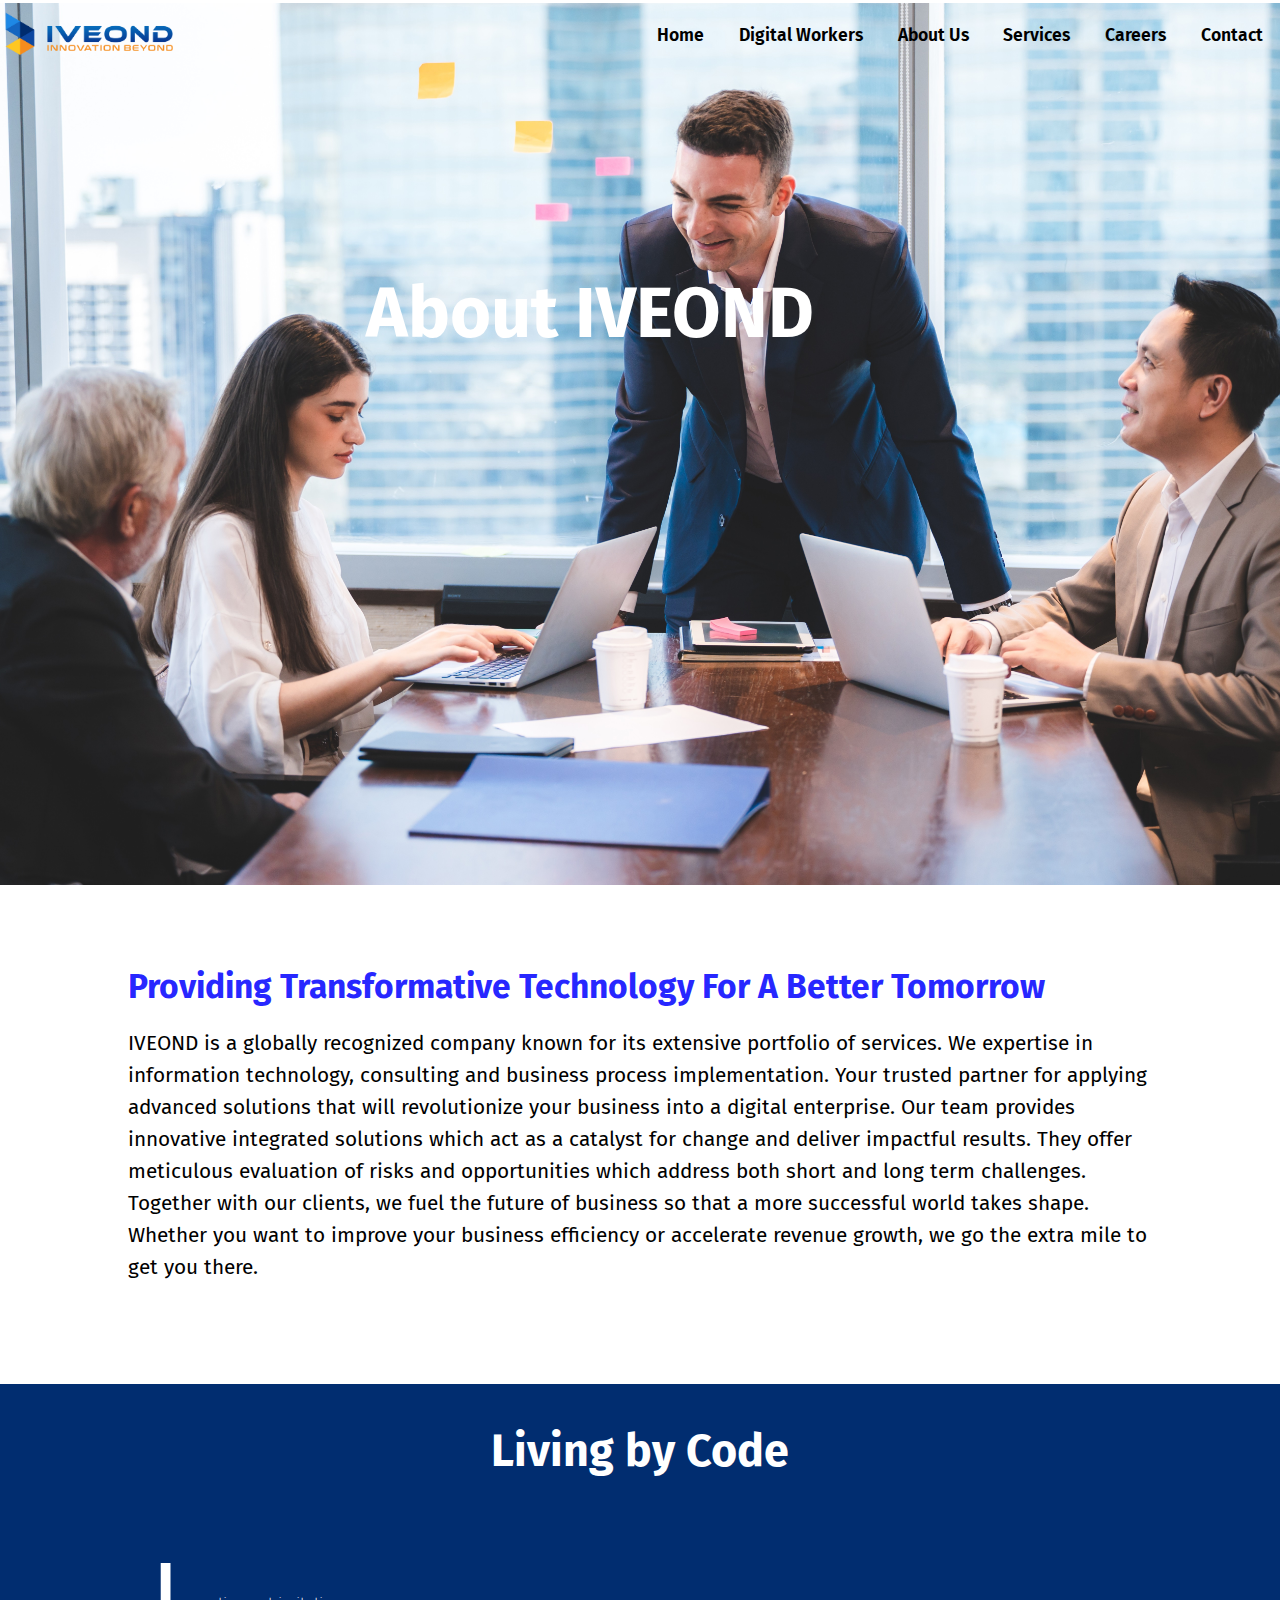
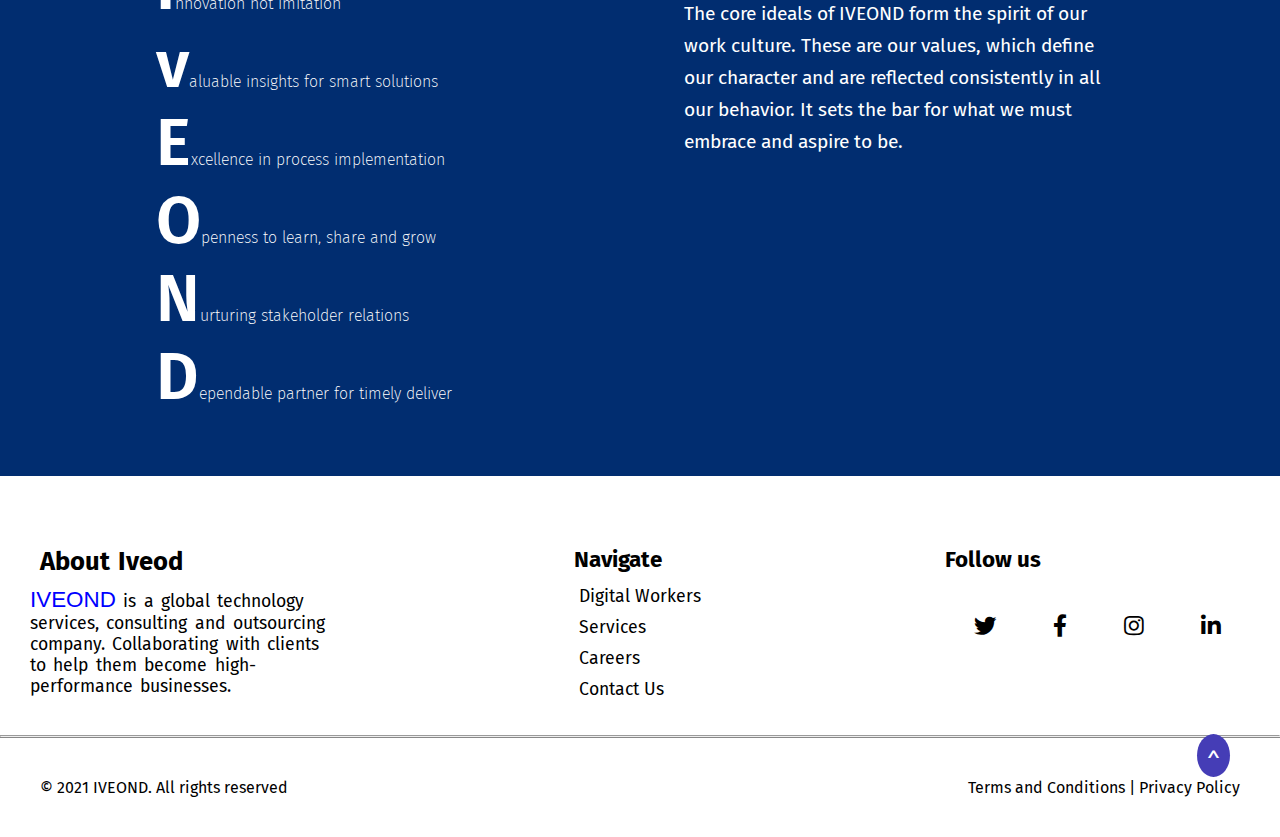
<file: about.html>
<!DOCTYPE html>
<html>
    <head>
        <meta charset="utf-8">
        <meta name="viewport" content="width=device-width, initial-scale=1.0">
        <link rel="stylesheet" href="https://use.fontawesome.com/releases/v5.13.0/css/all.css"/>
        <link rel="stylesheet" href="style.css">    
    </head>
    <body>
        <header>
            <a><img src="Images/IVEOND-Logo.png" alt="logo" width="180px" height="50px"></a>            <a href="#" class="menu" onclick="openMenu()"><i class="fas fa-bars"></i></a>
            <nav class="navbar">
                <ul class="navbar-nav">
                    <li><a href="index.html">home</a></li>
                    <li class="dropdown"><a href="digitalWorkers.html" class="dropdownBtn">digital workers</a>
                    <ul class="dropdownMenu">
                        <li><a href="digitalWorkers.html">what are digital workers</a></li>
                        <li><a href="digitalWorkers.html">Rpa</a></li>
                        <li><a href="digitalWorkers.html">natural language processing</a></li>
                        <li><a href="digitalWorkers.html">chatbots</a></li>
                        <li><a href="digitalWorkers.html">process mining</a></li>
                    </ul>
                    </li>
                    <li><a href="about.html">about us</a></li>
                    <li class="dropdown"><a href="services.html" class="dropdownBtn">services</a>
                    <ul class="dropdownMenu">
                        <li><a href="services.html">new age technologies</a></li>
                        <li><a href="services.html">security services</a></li>
                        <li><a href="services.html">application development</a></li>
                        <li><a href="services.html">infrastructure services</a></li>
                        <li><a href="services.html">managed services</a></li>
                    </ul>
                </li>
                    <li><a href="careers.html">careers</a></li>
                    <li><a href="contact.html">contact</a></li>
                </ul>
            </nav>
        </header>
        <main>
            <div>
                <div class="contactmain">
                    <h2 class="contactHeading" style="text-transform: capitalize;color: white;font-size: 4.4rem;">about IVEOND</h2>
                    <div class="bg bgAbout"></div>>
                </div>
                    <div class="aboutContent">
                        <h4>Providing transformative technology for a better tomorrow</h4>
                        <p><span>IVEOND</span> is a globally recognized company known for its extensive portfolio of services. We expertise in information technology, consulting and business process implementation. Your trusted partner for applying advanced solutions that will revolutionize your business into a digital enterprise.

                            Our team provides innovative integrated solutions which act as a catalyst for change and deliver impactful results. They offer meticulous evaluation of risks and opportunities which address both short and long term challenges. Together with our clients, we fuel the future of business so that a more successful world takes shape.
                            
                            Whether you want to improve your business efficiency or accelerate revenue growth, we go the extra mile to get you there.</p>
                    </div>
                    <div class="livingByCode">
                        <h4 style="color: white;text-align: center; font-size: 2.8rem;">Living by Code</h4>
                        <div class="ideals">
                            <p>The core ideals of IVEOND form the spirit of our work culture. These are our values, which define our character and are reflected consistently in all our behavior. It sets the bar for what we must embrace and aspire to be.</p>
                            <div class="textCode">
                                <h5><span class="bigText">I</span>nnovation not imitation</h5>
                                <h5><span class="bigText">v</span>aluable insights for smart solutions</h5>
                                <h5><span class="bigText">E</span>xcellence in process implementation</h5>
                                <h5><span class="bigText">O</span>penness to learn, share and grow</h5>
                                <h5><span class="bigText">N</span>urturing stakeholder relations</h5>
                                <h5><span class="bigText">D</span>ependable partner for timely deliver</h5>
                            </div>
                        </div>
                    </div>
                </div>
        </main>
        <footer>
            <div id="iveondFooter">
            <div class="iveond-content">
                    <h4>about iveod</h4>
                    <p><span class="innovation">IVEOND</span> is a global technology services, consulting and outsourcing company. Collaborating with clients to help them become high-performance businesses.</p>
            </div>
            <div class="navigate">
                <h4>Navigate</h4>
                <div class="navigate-links">
                <a href="digitalWorkers.html">digital workers</a>
                <a href="services.html">services</a>
                <a href="careers.html">careers</a>
                <a href="contact.html">contact us</a>
                </div>
            </div>
                <div class="social">
                    <h4>Follow us</h4>
                    <div class="socialLinks">
                <a href="#"><span class="links"><i class="fab fa-twitter"></span></i></a>
                <a href="#"><span class="links"><i class="fab fa-facebook-f"></i></span></i></a>
                <a href="#"><span class="links"><i class="fab fa-instagram"></i></span></a>
                <a href="#"><span class="links"><i class="fab fa-linkedin-in"></i></span></a>
                </div>
            </div>
            </div>
            <hr>
            <div class="footerEnd">
                <!-- <p>Designed and Curated by <a href="#">Syed</a></p> -->
                <p>&copy; 2021 IVEOND. All rights reserved</p>
                <div class="termsPrivacy">
                    <a href="#">Terms and Conditions</a> |
                    <a href="#">Privacy Policy</a>
                </div>
            </div>
            <a href="#home" class="navigateArrow">^</a>
        </footer>
        <div id="sideMenu" class="sideNavbar">
            <a href="#" class="sideMenuBtn" onclick="closeMenu()">&times;</a>
            <a href="index.html">home</a>
            <a href="#">digital workers</a>
            <a href="about.html">about us</a>
            <a href="services.html">services</a>
            <a href="careers.html">careers</a>
            <a href="contact.html">contact</a>
        </div>
        <script src="script.js"></script>
    </body>
</html>
</file>
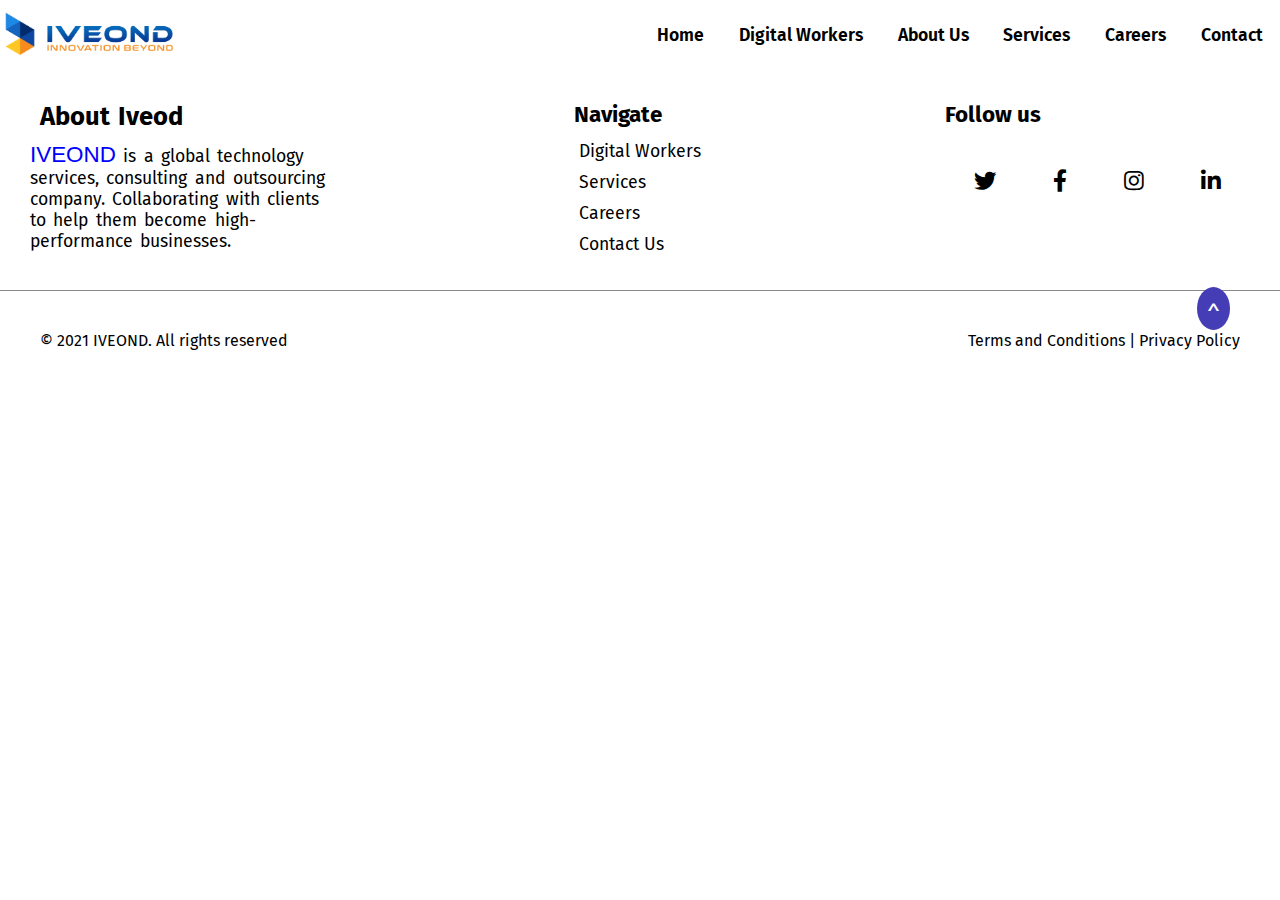
<file: services.html>
<!DOCTYPE html>
<html>
    <head>
        <meta charset="utf-8">
        <meta name="viewport" content="width=device-width, initial-scale=1.0">
        <link rel="stylesheet" href="https://use.fontawesome.com/releases/v5.13.0/css/all.css"/>
        <link rel="stylesheet" href="style.css">    
    </head>
    <body>
        <header>
            <a><img src="Images/IVEOND-Logo.png" alt="logo" width="180px" height="50px"></a>            <a href="#" class="menu" onclick="openMenu()"><i class="fas fa-bars"></i></a>
            <nav class="navbar">
                <ul class="navbar-nav">
                    <li><a href="index.html">home</a></li>
                    <li class="dropdown"><a href="#" class="dropdownBtn">digital workers</a>
                    <ul class="dropdownMenu">
                        <li><a href="digitalWorkers.html">what are digital workers</a></li>
                        <li><a href="digitalWorkers.html">Rpa</a></li>
                        <li><a href="digitalWorkers.html">natural language processing</a></li>
                        <li><a href="digitalWorkers.html">chatbots</a></li>
                        <li><a href="digitalWorkers.html">process mining</a></li>
                    </ul>
                    </li>
                    <li><a href="about.html">about us</a></li>
                    <li class="dropdown"><a href="services.html" class="dropdownBtn">services</a>
                    <ul class="dropdownMenu">
                        <li><a href="services.html">new age technologies</a></li>
                        <li><a href="services.html">security services</a></li>
                        <li><a href="services.html">application development</a></li>
                        <li><a href="services.html">infrastructure services</a></li>
                        <li><a href="services.html">managed services</a></li>
                    </ul>
                </li>
                    <li><a href="careers.html">careers</a></li>
                    <li><a href="contact.html">contact</a></li>
                </ul>
            </nav>
        </header>
        <footer>
            <div id="iveondFooter">
            <div class="iveond-content">
                    <h4>about iveod</h4>
                    <p><span class="innovation">IVEOND</span> is a global technology services, consulting and outsourcing company. Collaborating with clients to help them become high-performance businesses.</p>
            </div>
            <div class="navigate">
                <h4>Navigate</h4>
                <div class="navigate-links">
                <a href="#">digital workers</a>
                <a href="#">services</a>
                <a href="#">careers</a>
                <a href="#">contact us</a>
                </div>
            </div>
                <div class="social">
                    <h4>Follow us</h4>
                    <div class="socialLinks">
                <a href="#"><span class="links"><i class="fab fa-twitter"></span></i></a>
                <a href="#"><span class="links"><i class="fab fa-facebook-f"></i></span></i></a>
                <a href="#"><span class="links"><i class="fab fa-instagram"></i></span></a>
                <a href="#"><span class="links"><i class="fab fa-linkedin-in"></i></span></a>
                </div>
            </div>
            </div>
            <div class="footerEnd">
                <!-- <p>Designed and Curated by <a href="#">Syed</a></p> -->
                <p>&copy; 2021 IVEOND. All rights reserved</p>
                <div class="termsPrivacy">
                    <a href="#">Terms and Conditions</a> |
                    <a href="#">Privacy Policy</a>
                </div>
            </div>
            <a href="#home" class="navigateArrow">^</a>
        </footer>
        <div id="sideMenu" class="sideNavbar">
            <a href="#" class="sideMenuBtn" onclick="closeMenu()">&times;</a>
            <a href="index.html">home</a>
            <a href="#">digital workers</a>
            <a href="about.html">about us</a>
            <a href="services.html">services</a>
            <a href="careers.html">careers</a>
            <a href="contact.html">contact</a>
        </div>
        <script src="script.js"></script>
    </body>
</html>
</file>
<file: style.css>
@import url('https://fonts.googleapis.com/css2?family=Fira+Sans:ital,wght@0,400;0,500;0,600;0,700;1,500;1,600;1,800&display=swap');

:root{
    --colorHover:darkslateblue;
    --background-color:#012D70;
}
body,html{
    overflow-x: hidden;
}
*{
    box-sizing: border-box;
    padding: 0px;
    margin: 0px;
    font-family: 'Fira Sans', sans-serif;
}
/*************************    Header-Section   **********************/
header{
    position: relative;
    max-width: 100%;
    display: flex;
    justify-content: space-between;
    align-items: center;
    z-index:2000;
}
/*////////    Navbar    //////////*/
.navbar{
    width: 50%;
}
.navbar-nav{
    position: relative;
    display:flex;
    justify-content: space-around;
    align-items: center;
    padding:15px 0px;
}
.navbar-nav li{
    list-style: none;
}
.navbar-nav li a{
    display: block;
    text-decoration: none;
    text-transform: capitalize;
    color: black;
    font-weight: 510;
    font-size: 1.1rem;
    padding:10px;
}
.navbar-nav li a:hover{
    color:var(--colorHover);
}
/** Dropdown **/
.dropdownMenu{
    position: absolute;
    background-color:rgba(133, 109, 238, 0.822);
    display: none;
    max-width: 14rem;
    z-index: 1;
}
.dropdownMenu li a{
    display: block;
    padding:10px;
    font-size: 1.0rem;
}
.dropdownMenu li a:hover{
    background-color: var(--colorHover);
    color: white;
    /* display: block; */
}
.dropdown:hover .dropdownMenu{
    display: block;
}
.dropdown:hover .dropdownBtn{
    color: var(--colorHover);
}
/**** SideNavbar ****/
.sideNavbar{
    position: absolute;
    right:0px;
    top:0px;
    background-color: #222;
    opacity: 0.7;
    width: 0px;
    height:100vh;
    z-index:1000;
    padding-top: 100px;
    text-align: center;
    transition: 0.8s;
    /* display: none; */
}
.sideNavbar a{
    overflow-x: hidden;
    display: block;
    text-transform: capitalize;
    text-decoration: none;
    color: white;
    margin-top:20px;
    font-size: 1.2rem;
    transition: 0.8s;
}
.sideNavbar a:hover{
    color: blue;
}
.sideMenuBtn{
    display: block;
    position:absolute;
    top:40px;
    left:10px;
    font-size: 3.4rem;
}
.menu{
    font-size: 1.5rem;
    filter: grayscale(100%);
    display: none;
}
/*//////// Header-Ended /////////*/
/*              main-section          */
.home{
    position: relative;
    width: 100vw;
}
.homemain{
    position: relative;
    width: 100vw; 
     height: 100vh;
}
.homeVideo{
    position: absolute;
    bottom:0px;
    left: 0px;
    width: 100%;
    max-width: 85rem;
    height: 50rem;
    opacity: 0.7;
}
.homemain h2{
    position: relative;
    z-index: 200;
    color: black;
    font-size: 4.3rem;
    max-width: 60rem;
    text-align: center;
    display: block;
    margin:0px auto;
    top:150px;
    text-transform: capitalize;
}
.home-aboutUs{
    padding:80px 10px;
}
.home-content{
    display: flex;
    justify-content: space-around;
    align-items: center;
    width: 100%;
    font-size: 1.5rem;
    text-transform: capitalize;
    margin-bottom:3rem;
} 
.homeCard{
    display: block;
    width: 20%;
    background-color: var(--background-color);
    color: white;
    padding:1.3rem;
    box-shadow: 0px 0px 20px 0px rgba(0, 0, 255, 0.387);
}
.home-content p:nth-child(2){
    display: block;
    width: 65%;
    line-height: 2.2rem;
} 
.button{
    /* display: block; */
    width: 100%;
    margin-left:900px;
    text-align: center;
    text-transform: capitalize;
    text-decoration: none;
    background-color: rgba(255, 157, 0, 0.856);
    color: white;
    font-size: 1.2rem;
    padding:1.1rem;
    /* border-bottom-right-radius: 20%; */
    border-top-left-radius: 20%;
}
.button:hover{
    box-shadow: 0px 0px 25px 0px rgba(170, 164, 157, 0.856);
}
.homeServices{
    background-color: var(--background-color);
    color: white;
    padding:2rem;
}
.careers{
    position: relative;
    top:0px;
    left: 0px;
    width: 100vw;
    height: auto;
    overflow-x: hidden;
    border: 2px soid greenyellow;
}
.bg{
    position: absolute;
    /* top:0px; */
    left:0px;
    width: 100%;
    max-width: 1410px;
    height: 98%;
    background-position: center;
    background-repeat: no-repeat;
    background-size: cover;
    z-index:5;
}
.bgAbout{
    bottom:86px;
    background-image: url('Images/about.jpg');
}
.careers{
    position: relative;
    /* top:0px;
    left:0px; */
    z-index: 100;
    width: 100vw;
}
.careers-mainHead{
    height: 100vh;
    display: flex;
    flex-direction: column;
    justify-content: center;
    align-items: center;
}
.careers-mainHead p{
        font-size: 1.2rem;
        margin-bottom: 1.2rem;
    }
.careers-mainHead h2{
    font-size: 4.1rem;
    text-transform: capitalize;
}
.animatedText{
    letter-spacing: 1.2px;
    margin:10px;
    padding:0px;
    background:url('Images/animatedTxt.jpg');
    background-repeat: no-repeat;
    background-size: cover;
    background-clip: text;
    -webkit-background-clip: text;
    color:transparent;
    animation-name:move;
    animation-iteration-count:infinite;
    animation-duration: 2s;
    animation-timing-function:linear;
}
@keyframes move{
    0%{
        background-position:100% 50%;
      }
      100%{
            background-position:100% 30%;
      }
}
.aboutCareers{
    position: relative;
    width: 100%;
    margin-bottom: 5rem;
}
.aboutCareers img{
    position: relative;
    width: 100%;
    height:auto;
    z-index:2;
}
.career-content{
    position: absolute;
    bottom: 150px;
    left:100px;
    max-width: 1150px;
    padding:50px 50px;
    font-size: 1.4rem;
    background-color: var(--background-color);
    color: white;
    z-index: 20;
    opacity: 0.7;
}
.career-content h4{
    display: block;
    font-size: 2.8rem;
    margin-bottom: 40px;
    text-align: center;
}
.career-content p{
    margin-bottom: 20px;
}
.openings{
    width: 100%;
    margin-top:20px;
    padding:40px;
    background-color: var(--background-color);
    color: white;
}
.openings h4{
    text-align: center;
    text-transform: capitalize;
    font-size: 2.8rem;
}
.cards{
    margin-top:50px;
    display: grid;
    grid-template-columns: repeat(2,1fr);
    grid-gap: 2.2rem;
    width: 100%;
    padding-left:10.5rem;
    padding-bottom: 5rem;
}
.card{
    border:2px solid white;
    border-left:8px solid white;
    padding:1.2rem 0.5rem;
    width:65%;
    letter-spacing: 0.05rem;
}
.card:hover{
    cursor: pointer;
    box-shadow: 0px 0px 20px 0px rgba(197, 164, 164, 0.4) ;
}
.card h5{
    font-size: 1.2rem;
    margin-bottom:0.8rem;
}
.card h6{
    font-size: 0.9rem;
    text-transform: capitalize;
    color:#aaa;
}
.card h6 span{
    margin-right: 0.4rem;
}
.join{
    display: flex;
    justify-content: space-around;
    align-items: center;
    padding:1.2rem;
    width:100%;
}
.join img{
    width: 50%;
}
.join-content{
    font-size:1.4rem;
    width:45%;
    padding:1.2rem;
}
.join-content h4{
    font-size: 2.4rem;
    margin-top:-2rem;
    margin-bottom:1.4rem;
    text-align: center;
}
.contactmain{
    position: relative;
    height: 100vh;
}
.contactmain img{
    position: absolute;
    bottom:110px;
    left: 0px;
    width: 100%;
    height: 95%;
    z-index: 10;
    opacity: 0.6;
}
.contact{
    position: relative;
    top: 0px;
    left: 0px;
}
.contact h5,.contactPage h3{
    text-align: center;
    text-transform: capitalize;
    font-size: 2.8rem;
}
.contactPage .card{
    width:68%;
    box-shadow: 0px 0px 20px 0px rgba(197, 164, 164, 0.4) ;
}
.card-content p{
    margin:10px 0px;
}
.card h4{
    font-size: 1.4rem;
    text-align: center;
}
.form{
    display: grid;
    grid-template-columns: repeat(2,1fr);
    grid-gap: 1.2rem;
    margin:60px auto;
    width: 60%;
    padding-left:7rem;
}
.form input,#country,#enquiry{
    font-size: 0.9rem;
    padding: 5px;
    width: 60%;
}
textarea{
    padding:5px;   
    grid-column: 1/3;
    max-width:565px;
    font-size: 0.9rem;
}
#submit{
    background-color: rgb(74, 66, 190);
    width: 25%;
    padding:15px;
    border: none;
    color: white;
    border-radius: 5%;
}
#submit:hover{
    cursor: pointer;
    box-shadow: 0px 0px 20px 0px rgba(66, 71, 95, 0.4);
}
.contactHeading{
    position: relative;
    top:200px;
    right:50px;
    z-index:30;
    text-align:center;
    font-size: 4.1rem;
} 
.aboutContent{
    font-size: 1.3rem;
    width: 80%;
    margin:0px auto 100px auto;
    line-height: 2rem;
}
.aboutContent h4{
    font-size: 2.1rem;
    margin-bottom: 25px;
    text-transform: capitalize;
    color: rgba(0, 0, 255, 0.856);
}
.livingByCode{
    margin:40px 0px;
    padding:40px;
    width: 100%;
    border:5px sold green;
    background-color:var(--background-color);
    color: white;
}
.ideals{
    display: flex;
    justify-content: space-around;
    align-items: center;
    font-size: 1.2rem;
    margin-top: 50px;
}
.ideals p:nth-child(1){
    order: 1;
    width:40%;
    line-height: 2rem;
    align-self: flex-start;
    margin-top:50px;
    padding:20px;
}
.ideals h5{
    font-weight: 200;
}
.textCode{
    padding:20px;
}
.bigText{
    font-size: 4.1rem;
    font-weight: 550;
}
/*************************    Footer Section   **********************/
footer{
    position:relative;
    max-width: 100%;
    z-index: 10;
}
#iveondFooter{
    width:100%;
    display: flex;
    justify-content: space-between;
    align-items: flex-start;
    padding:30px;
}
.innovation{
    color:blue;
    font-family: 'Franklin Gothic Medium', 'Arial Narrow', Arial, sans-serif;
    font-size: 1.4rem;
}
.iveond-content{
    width: 25%;
    word-spacing: 0.15rem;
    font-size: 1.1rem;
}
.iveond-content h4{
    text-transform: capitalize;
    padding:0px 10px 10px 10px;
    font-size: 1.6rem;
}
.navigate h4{
    font-size: 1.4rem;
    margin-bottom:8px;
}
.navigate-links{
    display: flex;
    flex-direction: column;
    align-items: flex-start;
    justify-content: center;
}
.navigate-links a{
    display: block;
    text-decoration: none;
    font-size: 1.1rem;
    padding:5px;
    text-transform: capitalize;
    color: black;
}
.navigate-links a:hover{
    color: blue;
    font-weight: 520;
}
.social{
    width:25%
}
.social h4{
    font-size: 1.4rem;
}
.socialLinks{
    display: flex;
    justify-content: space-around;
    align-items: flex-start;
    margin-top:40px;
}
.links{
    font-size: 1.4rem;
    color: black;
}
.links:hover{
    opacity:0.8;
}
.footerEnd{
    border-top:1px solid #888;
    width: 100%;
    display: flex;
    justify-content: space-between;
    padding:40px;
}
.termsPrivacy a{
    text-decoration: none;
    color: black;
    /* transition: 0.5s; */
}
.termsPrivacy a:hover{
    color:blue;
}
.navigateArrow{
    display: block;
    font-size:1.5rem;
    position:absolute;
    bottom:60px;
    right:50px;
    text-decoration: none;
    background-color: rgb(69, 61, 182);
    border-radius: 50%;
    color: #fff;
    padding:15px 10px 0px 10px;
    display: block;
}
.navigateArrow:hover{
    transform: scale(1.2);
}
@media (max-width:680px){
    header{
        justify-content: space-around;
    }
    .navbar{
        display: none;
    }
    .menu{
        display: block;
    }
    .homeVideo{
        bottom:150px;
    }
    .homemain h2{
        font-size: 1.5rem;
        width: 75%;
    }
    .home-content{
        flex-direction: column;
        margin-top:-28rem;
    }
    .homeCard{
        width: 50%;
        margin-bottom: 1.2rem;
    }
    .home-content p:nth-child(2){
        width:80%;
    }
    .button{
        margin-left: 50px;
    }
    .ideals{
        flex-direction: column;
    }
    .ideals p:nth-child(1){
        width: 100%;
    }
    .contactHeading{
        top:120px;
        right: 0px;
      }
    #iveondFooter{
        flex-direction: column;
        align-items: center;
        justify-content: center;
        gap: 1.4rem;
    }  
    .iveond-content{
        width: 100%;
    } 
    .iveond-content h4{
        text-align: center;
    }
    .social{
        width: 80%;
        text-align: center;
    }
    .social h4{
        margin-right:40px;
    }
    .footerEnd{
        justify-content: space-around;
    }
    .navigateArrow{
        display: none;
    }
}
</file>
